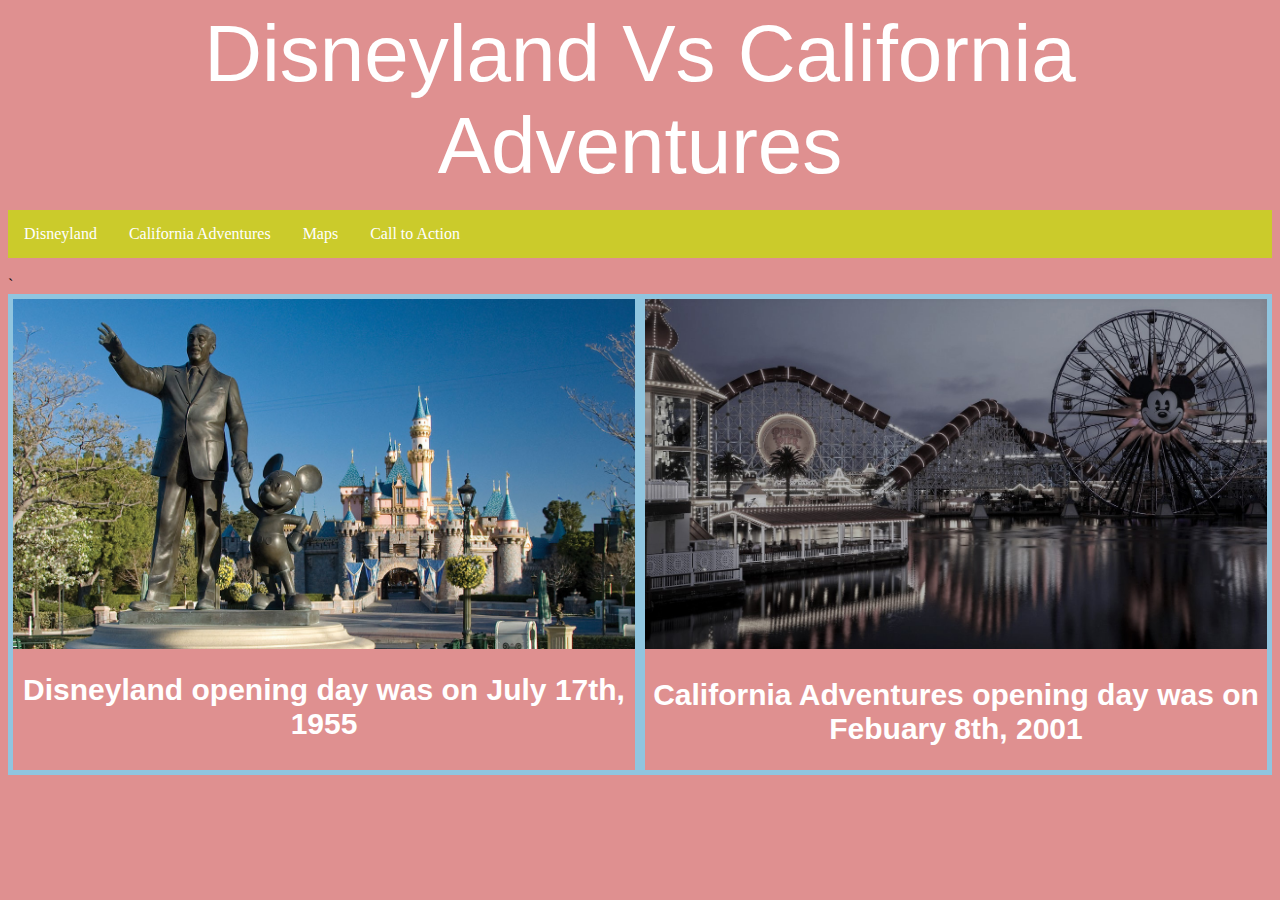
<file: index.html>
<!DOCTYPE html> 
<html> 
 <head> 
	<title>
		Disneyland Vs California Adventures
	</title> 
	<link  href="stylesheet.css" type="text/css" rel="stylesheet"/>
 </head>
 
<body>
	<div class="head">
		<center>
			Disneyland Vs California Adventures
		</center>
	</div><br>
		<ul>
			<li>
				<a href="disneyland.html">Disneyland</a>
			</li>
		<li>
			<a href="dca.html">California Adventures</a>
		</li>
		<li>
			<a href="maps.html">Maps</a>
		</li>
		<li>
			<a href="end.html">Call to Action</a>
		</li>
	</ul><br>
   
`	<div class="grid">
		<div class="column">
			<img src="images/disneyland.PNG" width="100%">
			<h1> 
				Disneyland opening day was on July 17th, 1955
			</h1>
		</div>
		<div class="column2">
			<img src="images/dca.PNG" width="100%">
			<h2>
				California Adventures opening day was on Febuary 8th, 2001
			</h2>
		</div>
	</div>
</file>
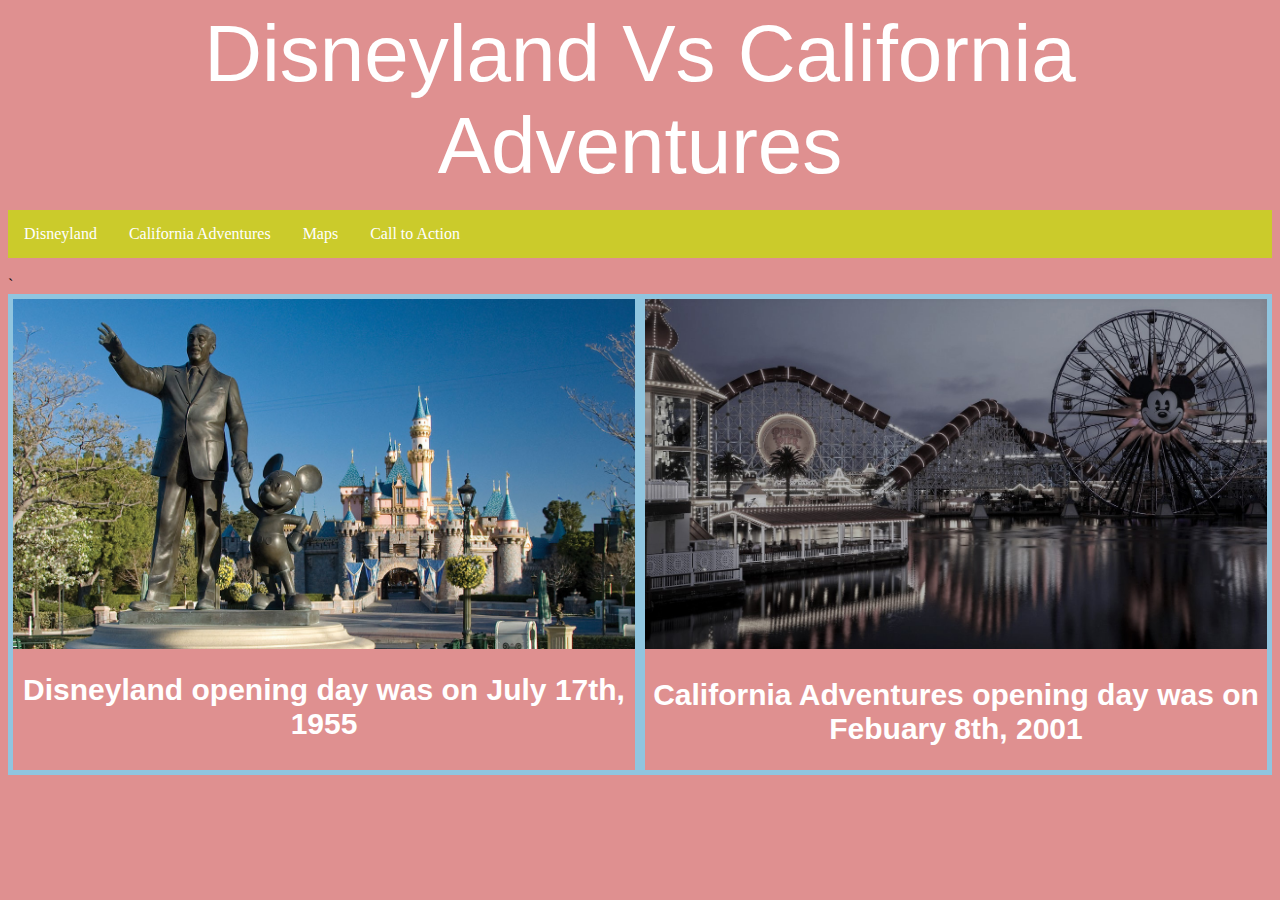
<file: project2/index.html>
<!DOCTYPE html> 
<html> 
 <head> 
	<title> Disneyland Vs California Adventures</title> 
	<link  href="stylesheet.css" type="text/css" rel="stylesheet"/>
 </head>
 
<body>
	<div class="head">
     <center>Disneyland Vs California Adventures</center>
	  </div> <br>
<ul>
  <li><a href="disneyland.html">Disneyland</a></li>
  <li><a href="dca.html">California Adventures</a></li>
  <li><a href="maps.html">Maps</a></li>
  <li><a href="end.html">Call to Action</a></li>
</ul> <br>
   
`	<div class="grid">
		<div class="column">
			<img src="images/disneyland.PNG" width="100%">
			<h1> Disneyland opening day was on July 17th, 1955</h1>
		</div>
		<div class="column2">
			<img src="images/dca.PNG" width="100%">
			<h2> California Adventures opening day was on Febuary 8th, 2001</h2>
		</div>
	</div>
</file>
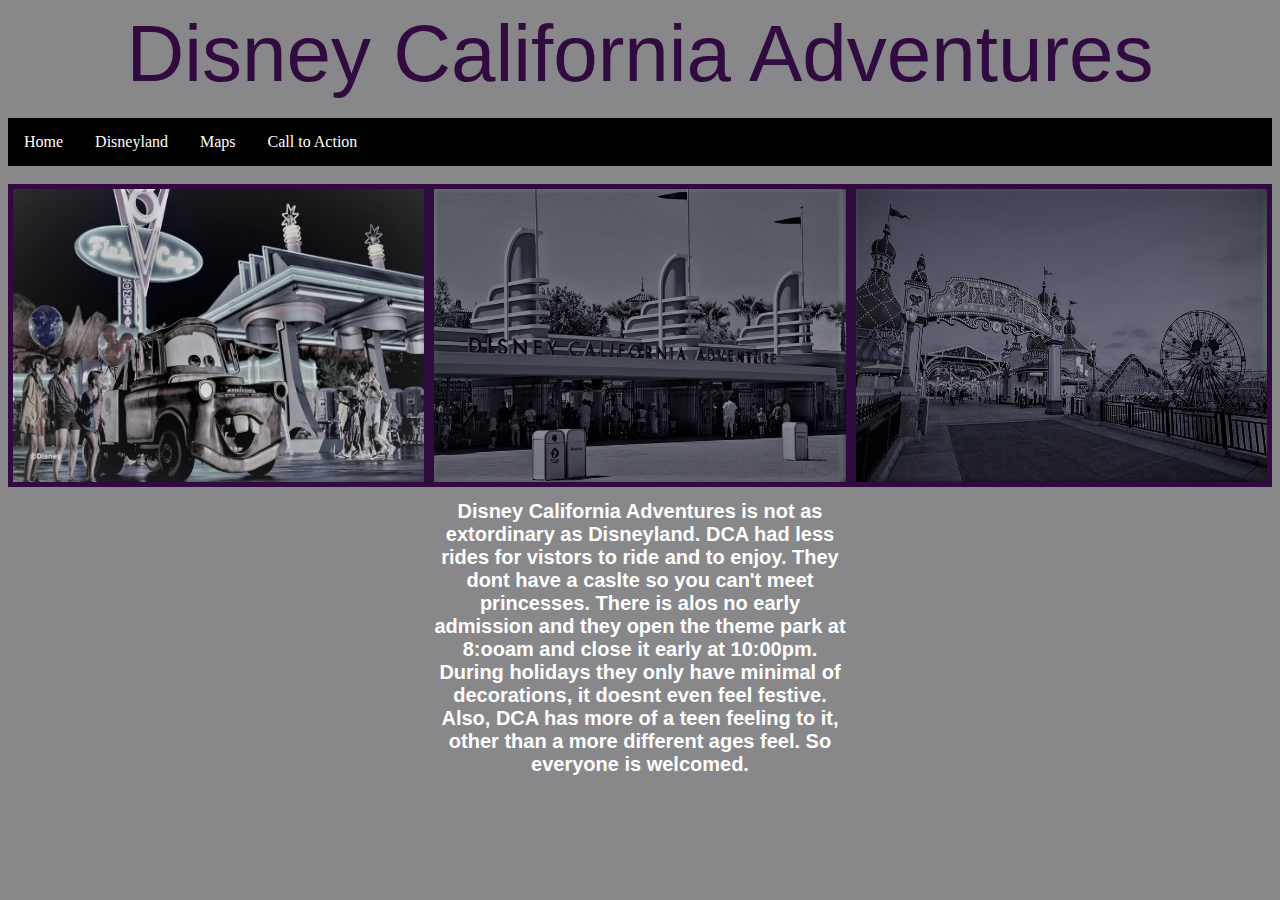
<file: dca.html>
<!DOCTYPE html> 
<html> 
 <head> 
	<title>
		Disneyland
	</title> 
	<link  href="dca.css" type="text/css" rel="stylesheet"/>
 </head>
 
 <body>
	<div class="head">
     <center>
		Disney California Adventures
	<center>
	 </div><br>
	 
	<ul>
		<li>
			<a href="index.html">Home</a>
		</li>
		<li>
			<a href="disneyland.html">Disneyland</a>
		</li>
		<li>
			<a href="maps.html">Maps</a>
		</li>
		<li>
			<a href="end.html">Call to Action</a>
		</li>
	</ul><br>

	<div class="grid">
		<div class="column">
			<img src="images/dcacars.PNG" width="100%" height="100%">
	</div>
	
	<div class="column2">
		<img src="images/dcaent4.PNG" width="100%" height="100%">
	</div>
	 
	<div class="column3">
		<img src="images/dcapier2.PNG" width="100%" height="100%">
	</div>
	 
	 <h1> Disney California Adventures is not as extordinary as Disneyland.
	  DCA had less rides for vistors to ride and to enjoy. They dont have a 
	  caslte so you can't meet princesses. There is alos no early admission and
	  they open the theme park at 8:ooam and close it early at 10:00pm. During 
	  holidays they only have minimal of decorations, it doesnt even feel festive.
	  Also, DCA has more of a teen feeling to it, other than a more different ages
	  feel. So everyone is welcomed.
</file>
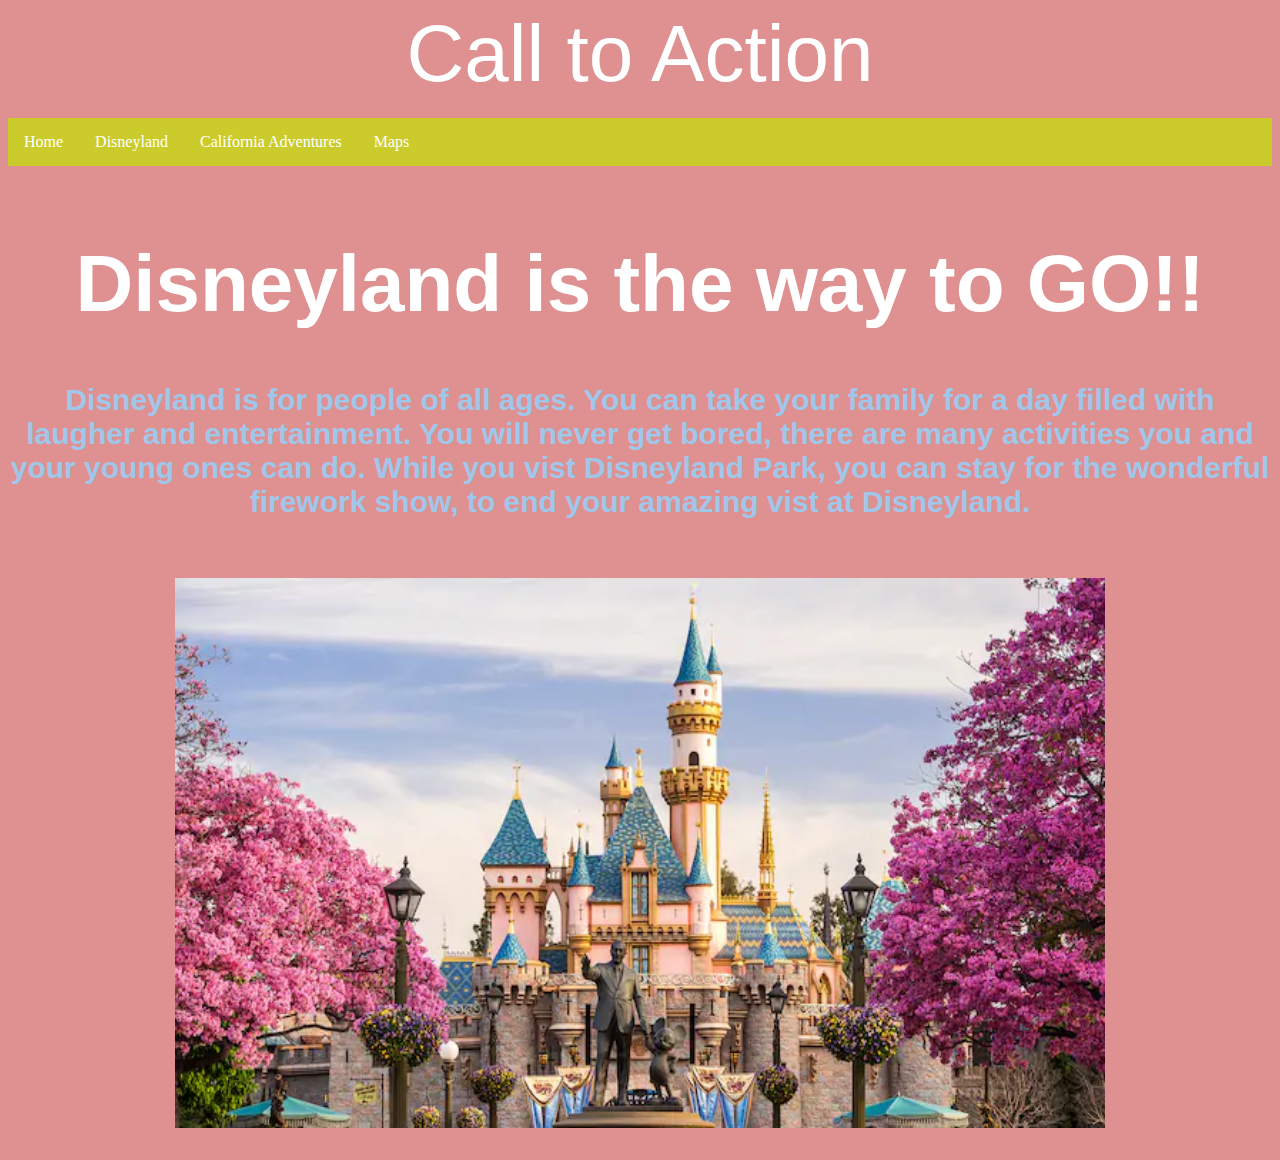
<file: end.html>
<!DOCTYPE html> 
<html> 
 <head> 
	<title> Disneyland</title> 
	<link  href="end.css" type="text/css" rel="stylesheet"/>
 </head>
 
 <body>
	<div class="head">
     <center>Call to Action<center>
	  </div> <br>
	<ul>
		<li>
			<a href="index.html">Home</a>
		</li>
		<li>
			<a href="Disneyland.html">Disneyland</a>
		</li>
		<li>
			<a href="dca.html">California Adventures</a>
		</li>
		<li>
			<a href="maps.html">Maps</a>
		</li>
	</ul> <br>

	<h1>
		Disneyland is the way to GO!!
	</h1>

	<h2>
		Disneyland is for people of all ages. You can take your family for a day 
		filled with laugher and entertainment. You will never get bored, there are
		many activities you and your young ones can do. While you vist Disneyland Park, 
		you can stay for the wonderful firework show, to end your amazing vist at Disneyland.
	<h2><br>

  <div class="grid">
	<div class="column">
	<img src="images/disend.PNG" width="930" height="550">
</div>
</file>
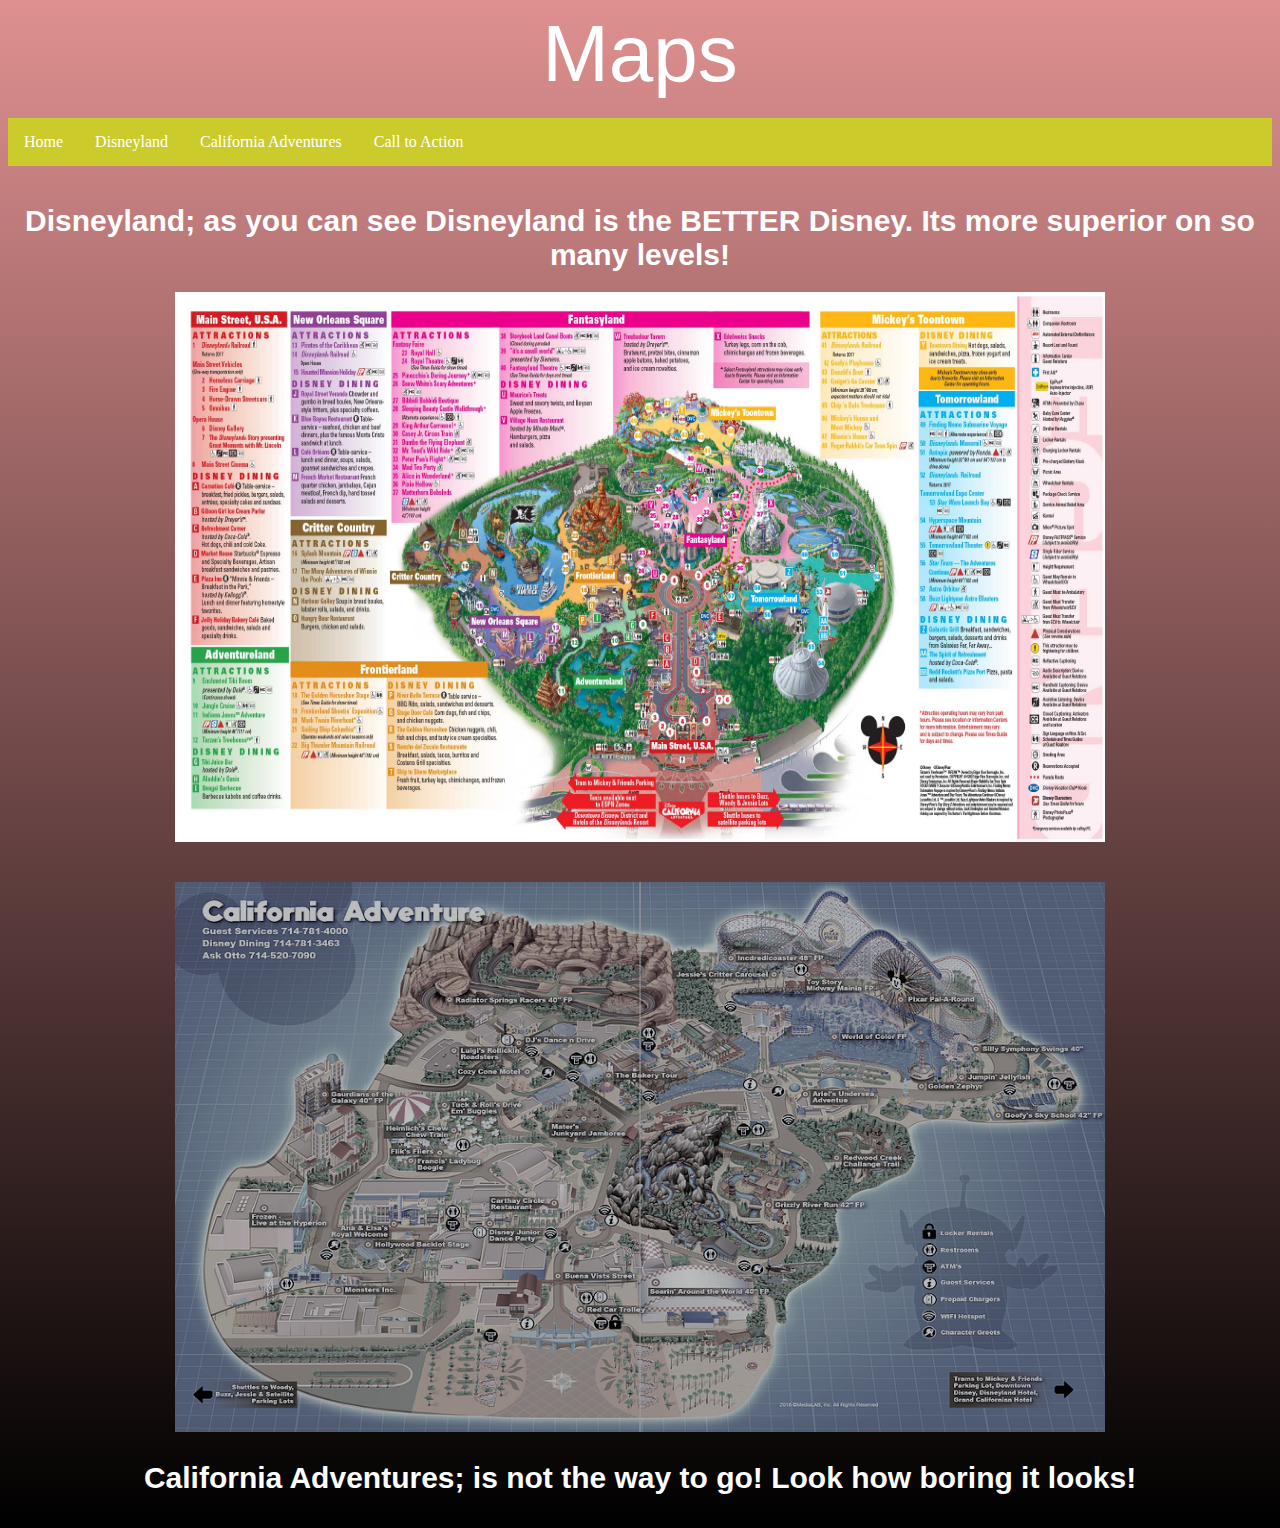
<file: maps.html>
<!DOCTYPE html> 
<html> 
 <head> 
	<title> Disneyland</title> 
	<link  href="maps.css" type="text/css" rel="stylesheet"/>
 </head>
 
 <body>
	<div class="head">
		<center>Maps<center>
	 </div> <br>
	
	<ul>
		<li>
			<a href="index.html">Home</a>
		</li>
		<li>
			<a href="Disneyland.html">Disneyland</a>
		</li>
		<li>
			<a href="dca.html">California Adventures</a>
		</li>
		<li>
			<a href="end.html">Call to Action</a>
		</li>
	</ul> <br>

	<h1>
		Disneyland; as you can see Disneyland is the BETTER Disney. Its more superior on so many levels!
	</h1> 

    <div class="grid">
		<div class="column">
			<img src="images/dismaps.PNG" width="930" height="550">
	 </div>
	 
	<h2>
		California Adventures; is not the way to go! Look how boring it looks!
	</h2> 
	
	<div class="column2"> <br>
		<img src="images/dcamaps.PNG" width="930" height="550">
	 </div>
	</div>
</file>
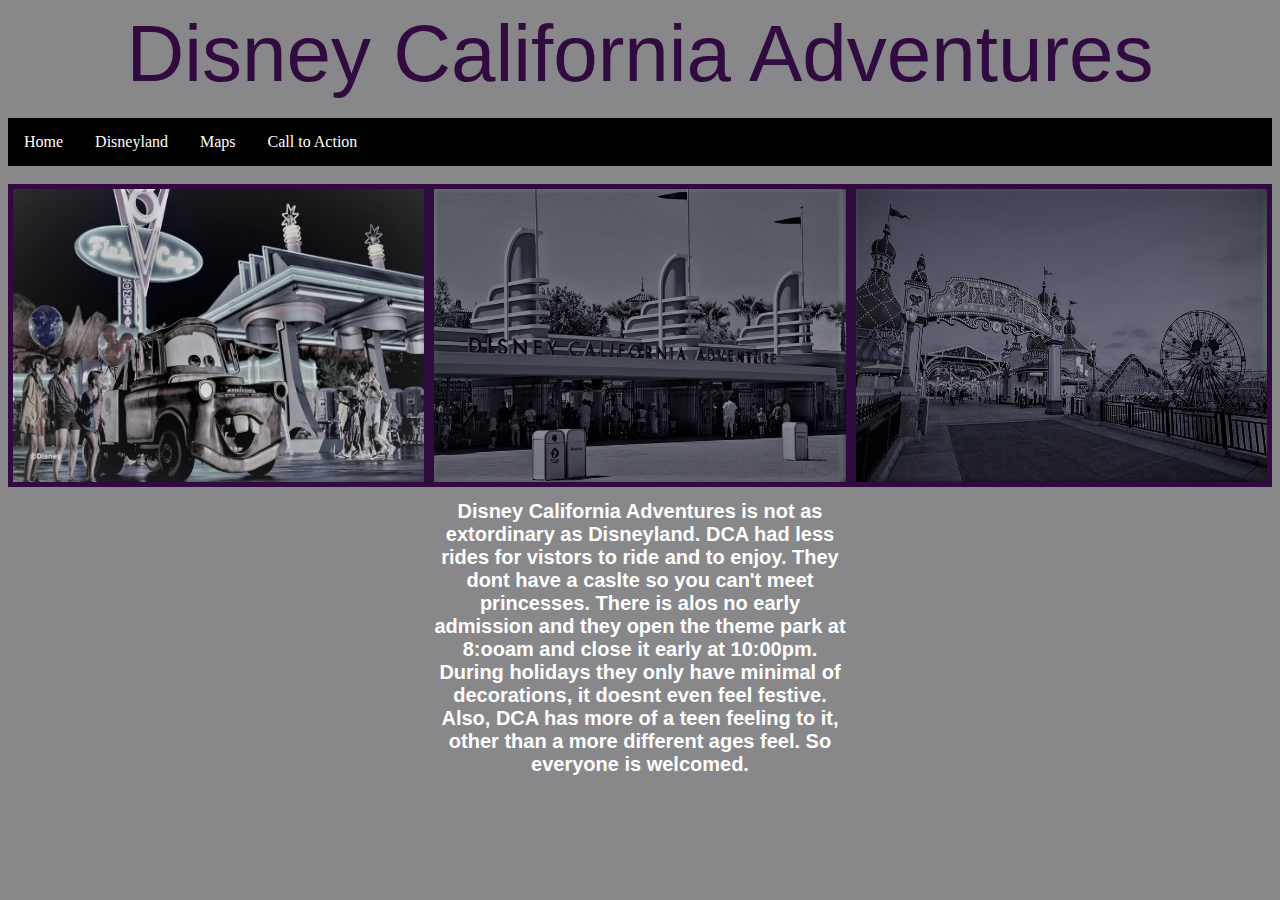
<file: project2/dca.html>
<!DOCTYPE html> 
<html> 
 <head> 
	<title> Disneyland</title> 
	<link  href="dca.css" type="text/css" rel="stylesheet"/>
 </head>
 
 <body>
	<div class="head">
     <center>Disney California Adventures<center>
	 </div> <br>
	 
	<ul>
		<li><a href="index.html">Home</a></li>
		<li><a href="disneyland.html">Disneyland</a></li>
		<li><a href="maps.html">Maps</a></li>
		<li><a href="end.html">Call to Action</a></li>
	</ul> <br>

	<div class="grid">
		<div class="column">
			<img src="images/dcacars.PNG" width="100%" height="100%">
	</div>
	
	<div class="column2">
		<img src="images/dcaent4.PNG" width="100%" height="100%">
	</div>
	 
	<div class="column3">
		<img src="images/dcapier2.PNG" width="100%" height="100%">
	</div>
	 
	 <h1> Disney California Adventures is not as extordinary as Disneyland.
	  DCA had less rides for vistors to ride and to enjoy. They dont have a 
	  caslte so you can't meet princesses. There is alos no early admission and
	  they open the theme park at 8:ooam and close it early at 10:00pm. During 
	  holidays they only have minimal of decorations, it doesnt even feel festive.
	  Also, DCA has more of a teen feeling to it, other than a more different ages
	  feel. So everyone is welcomed.
</file>
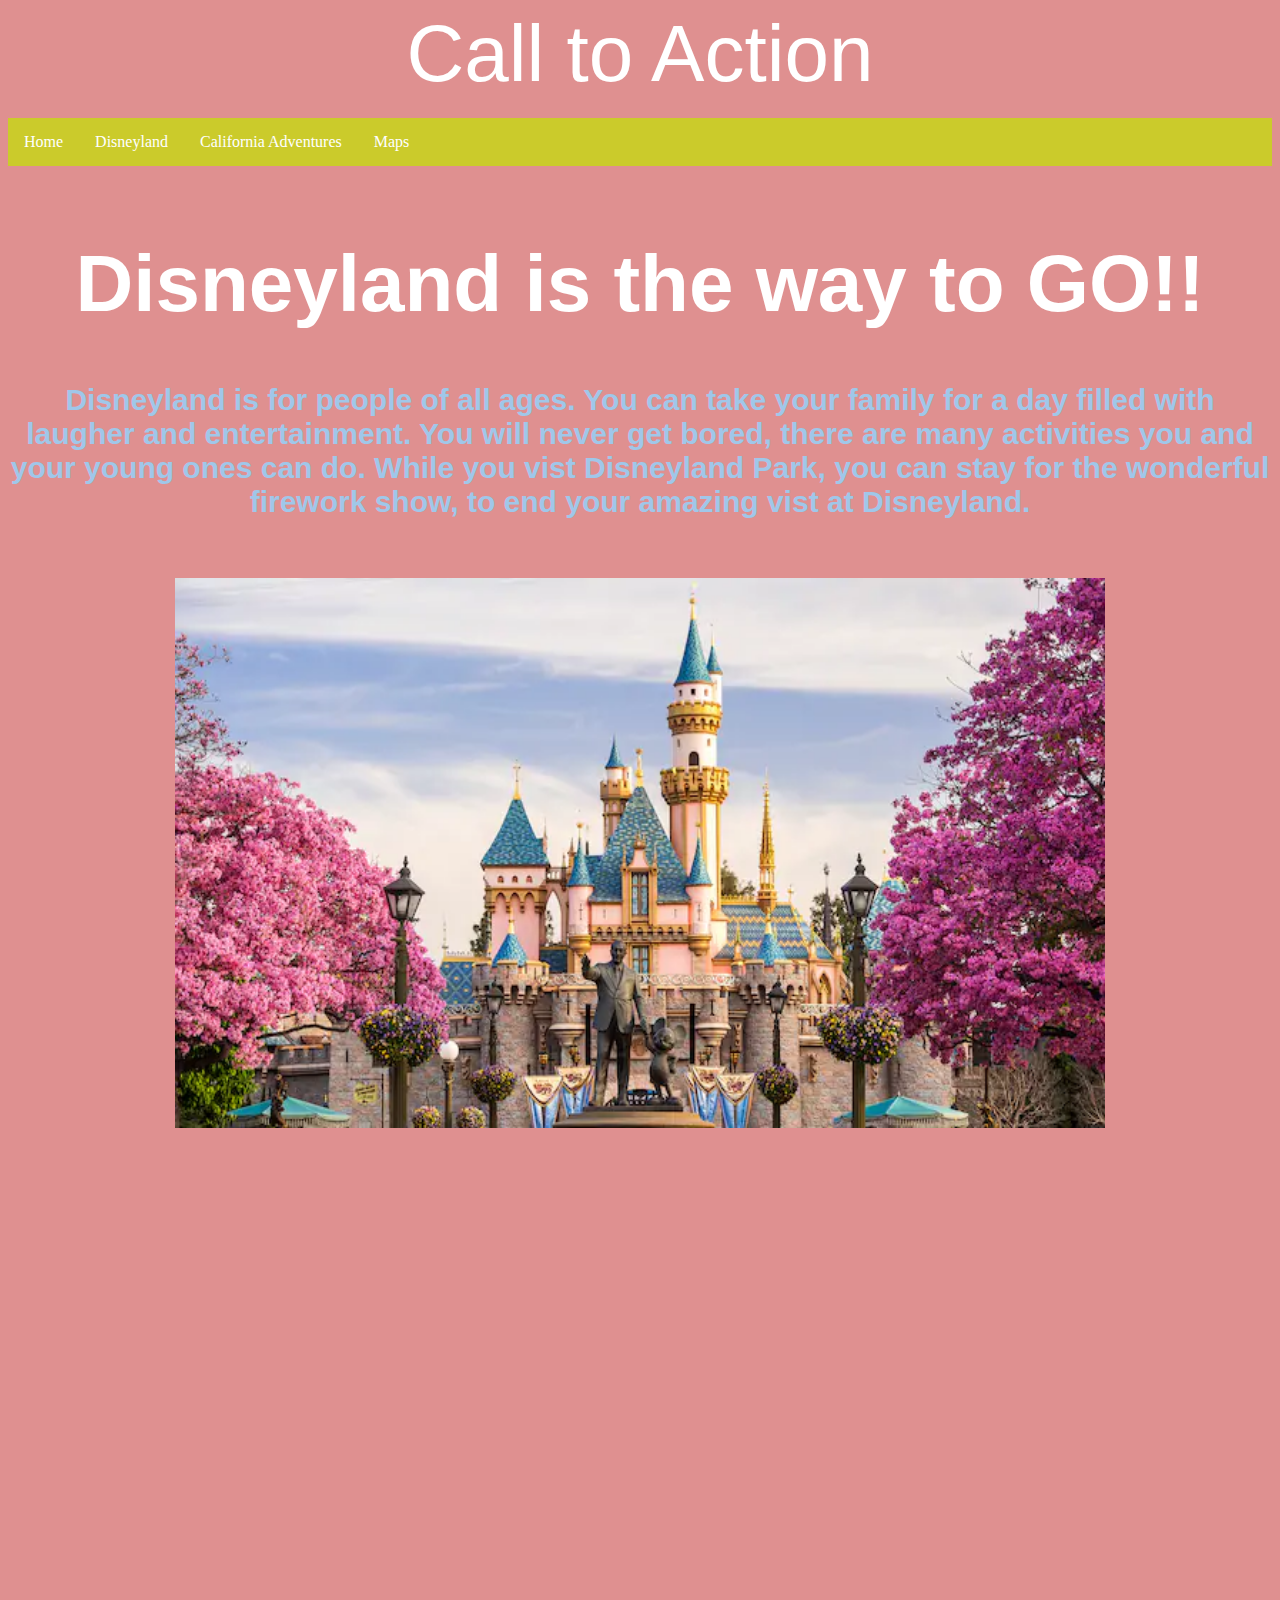
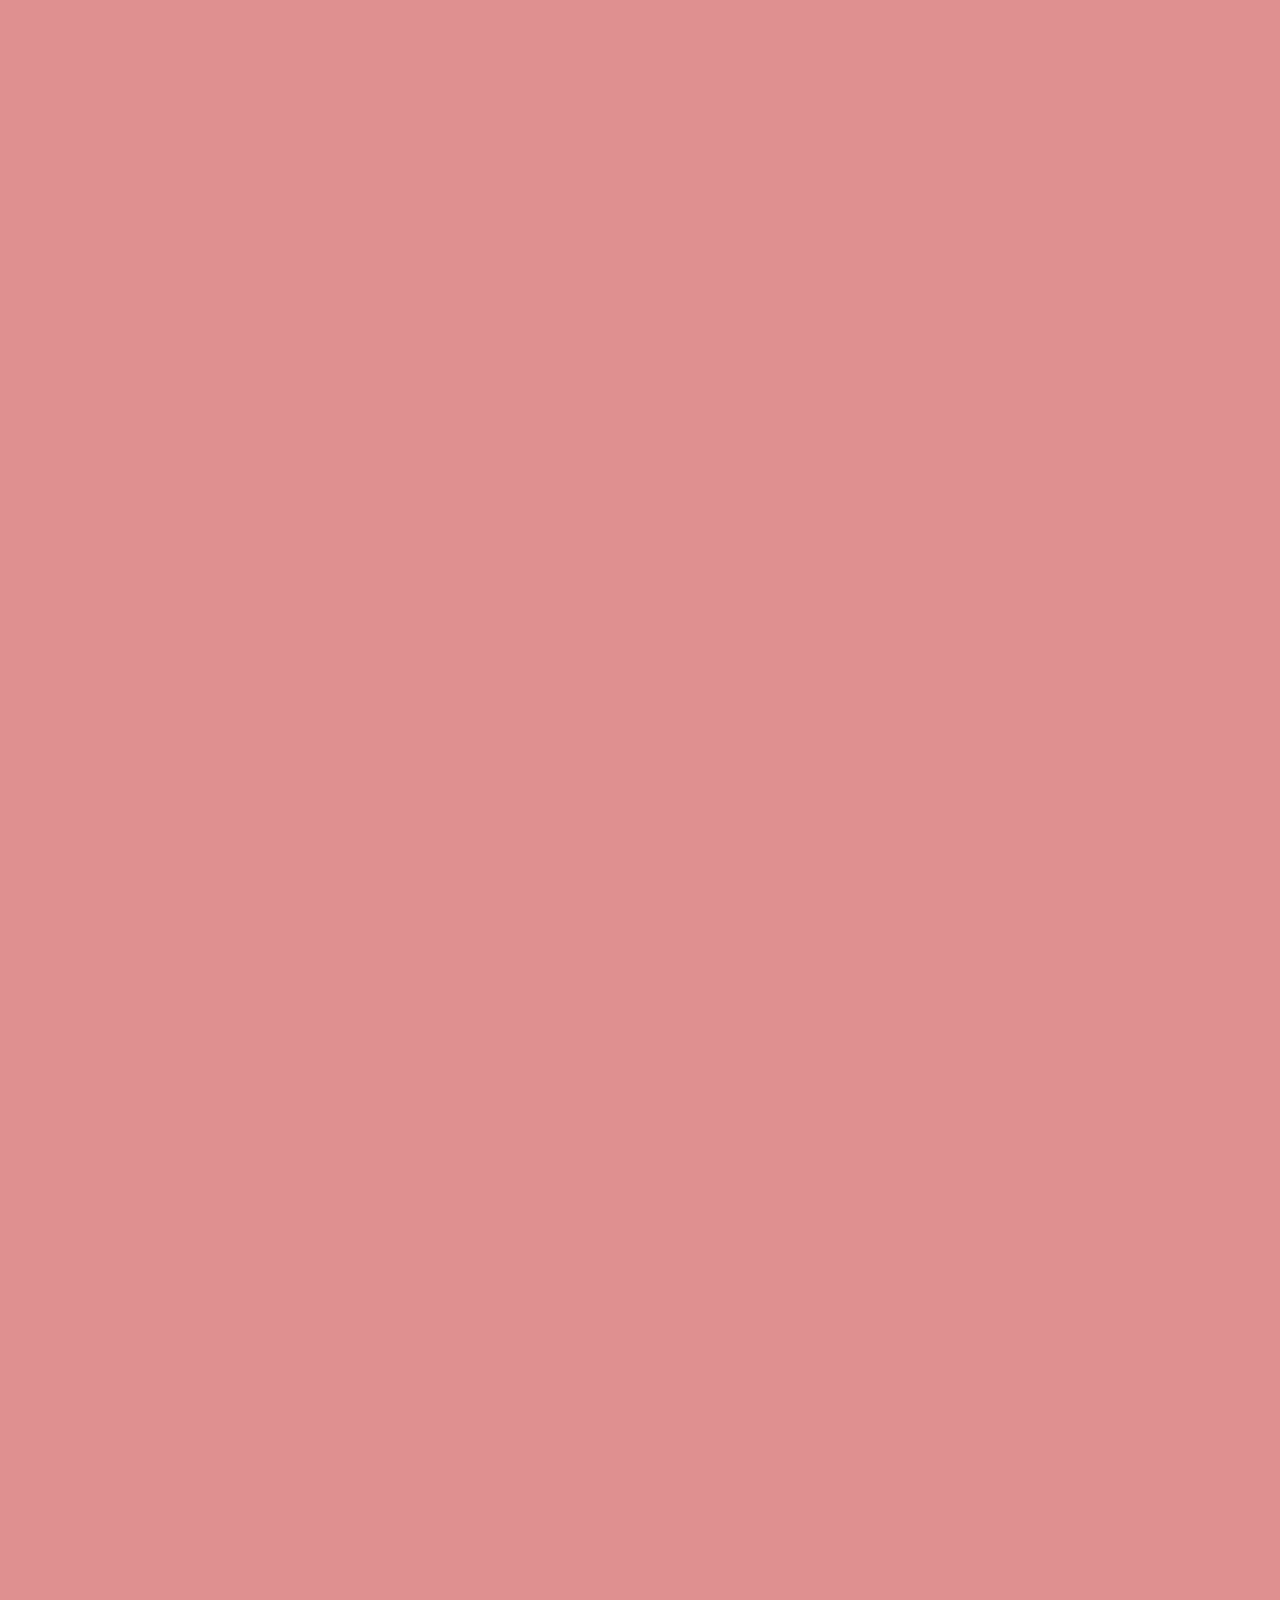
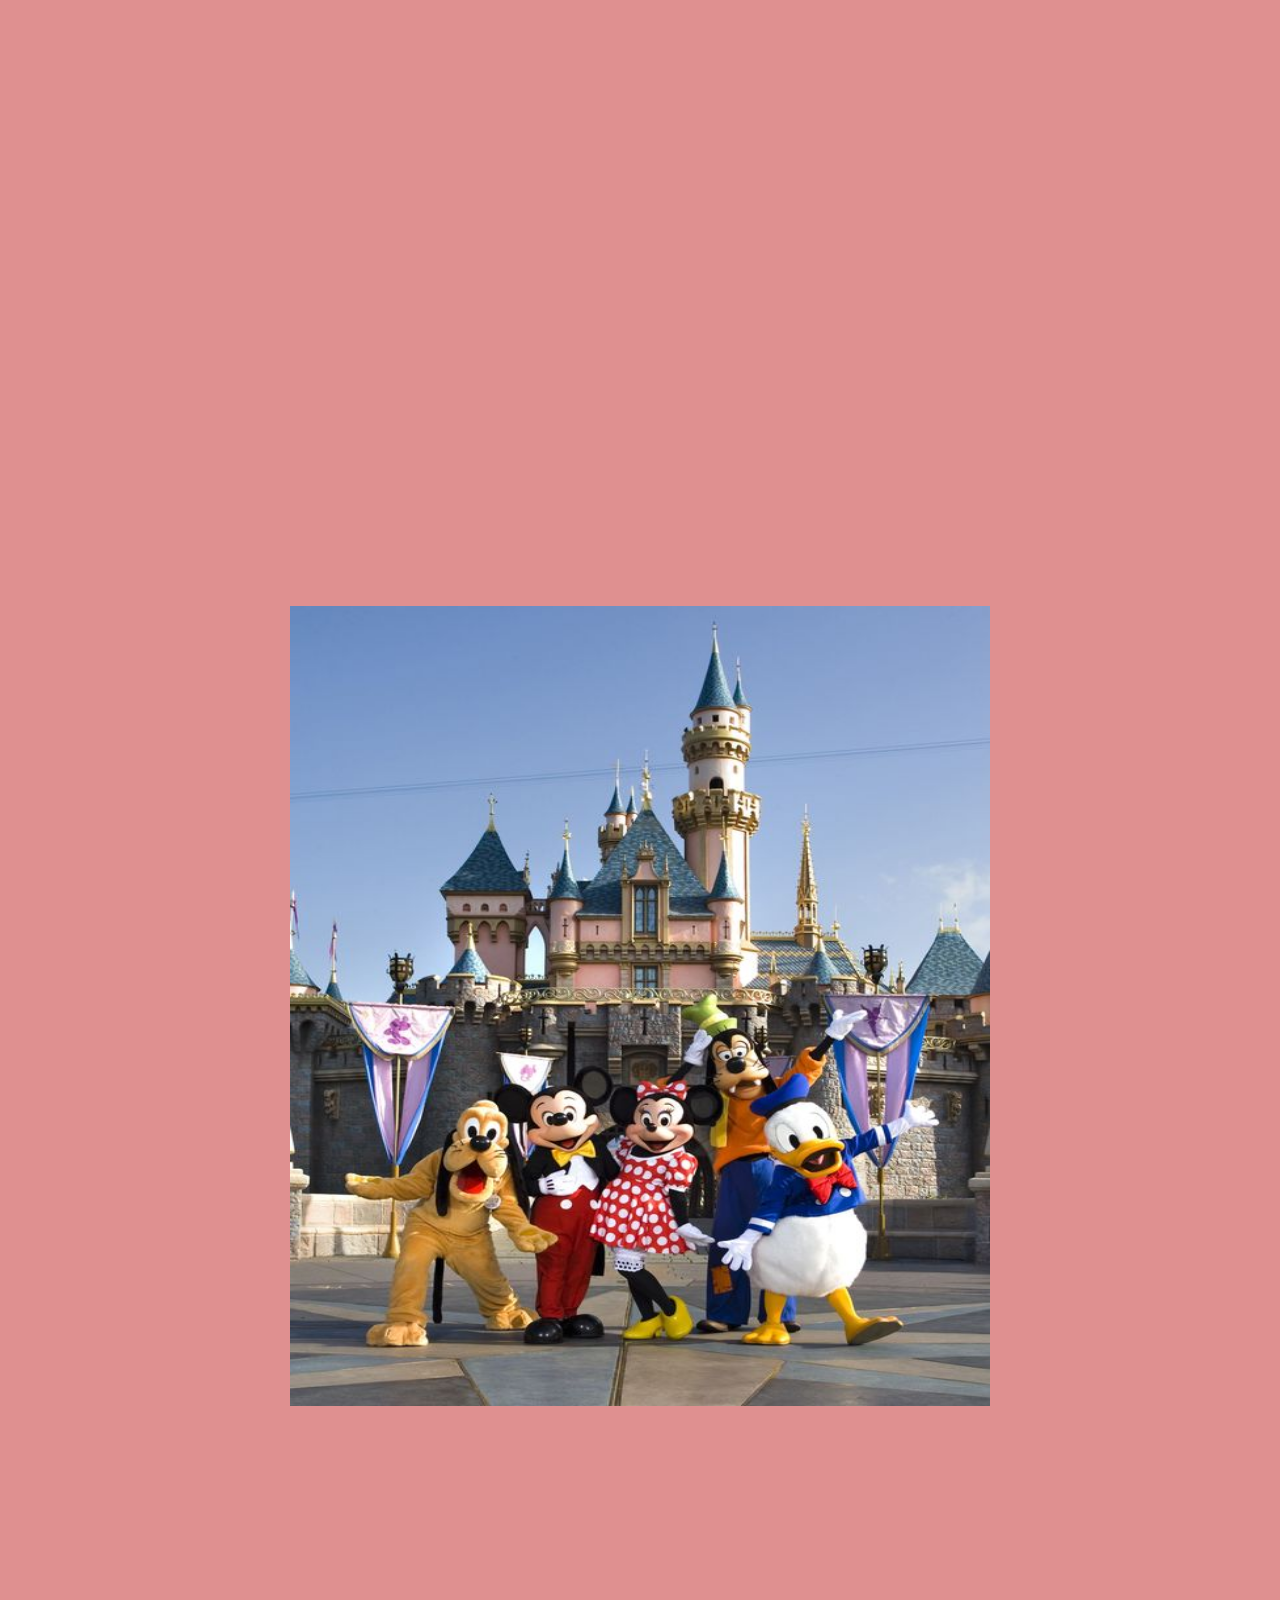
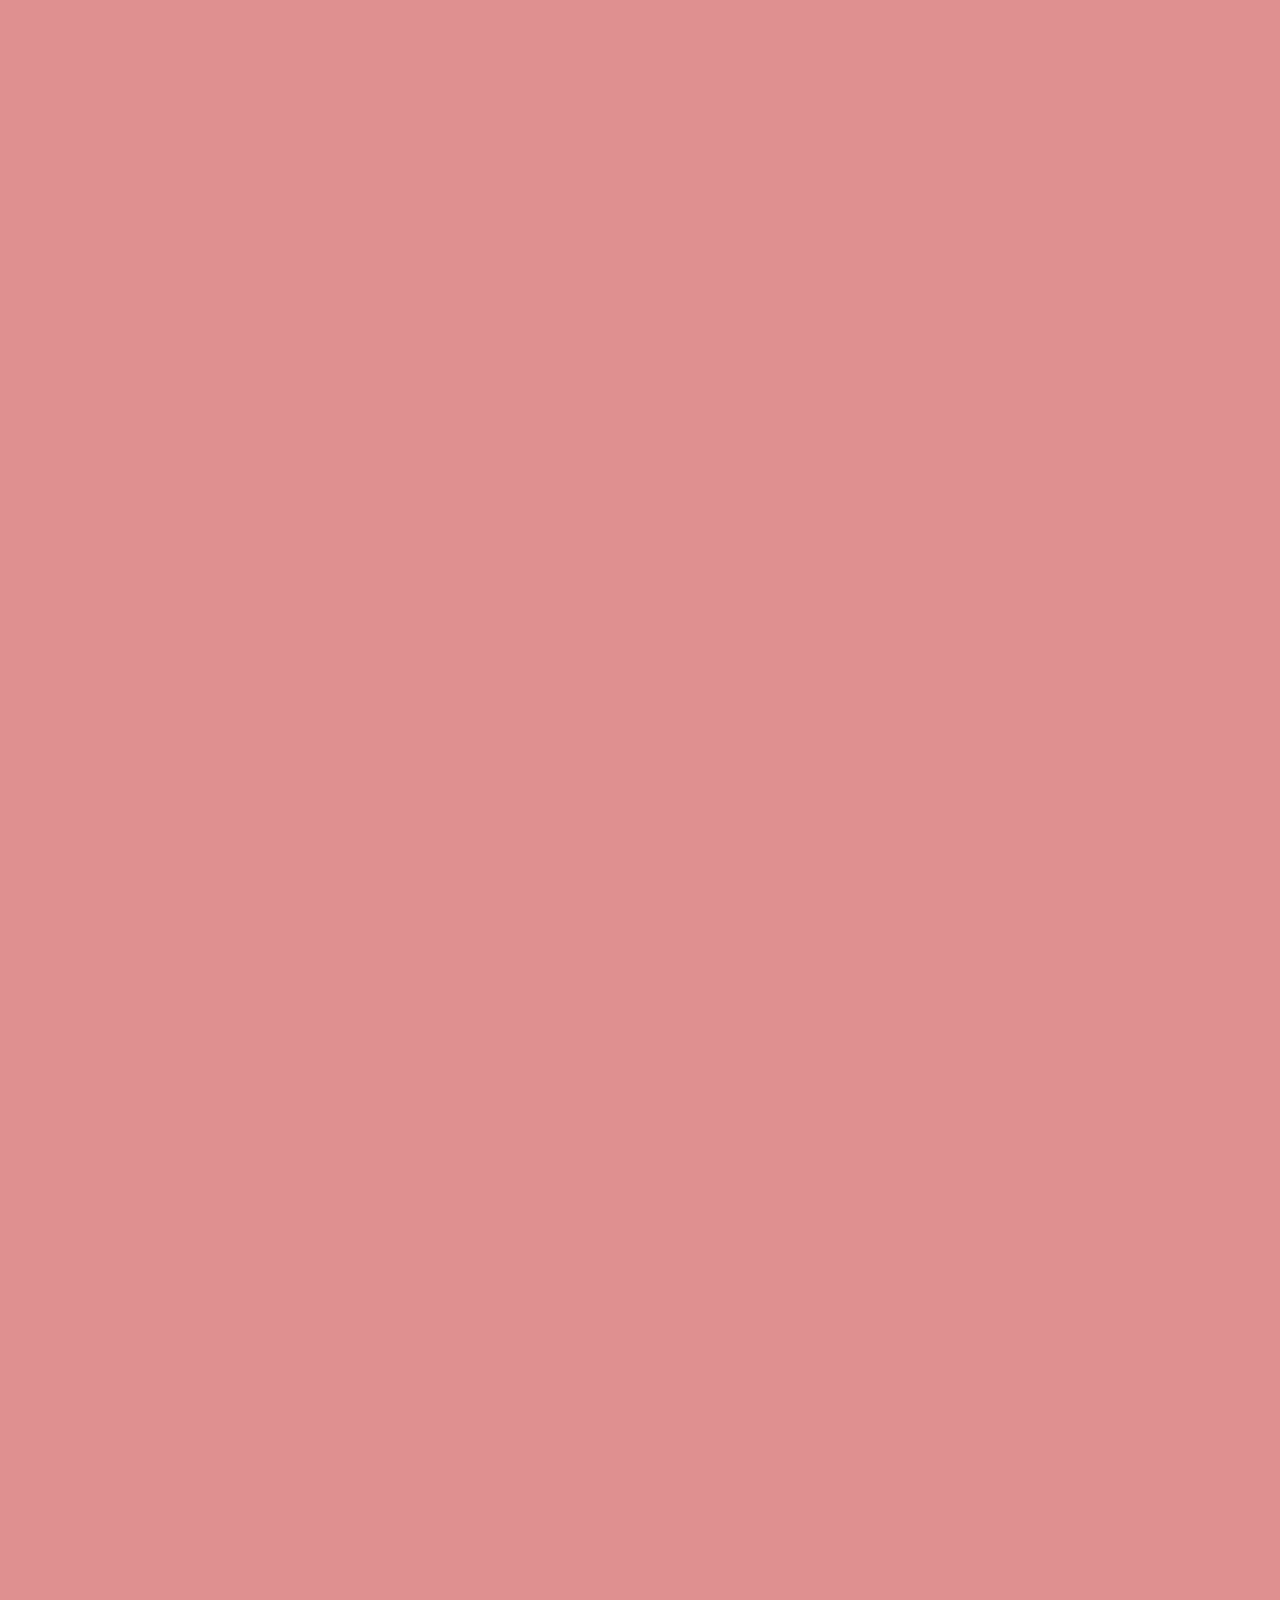
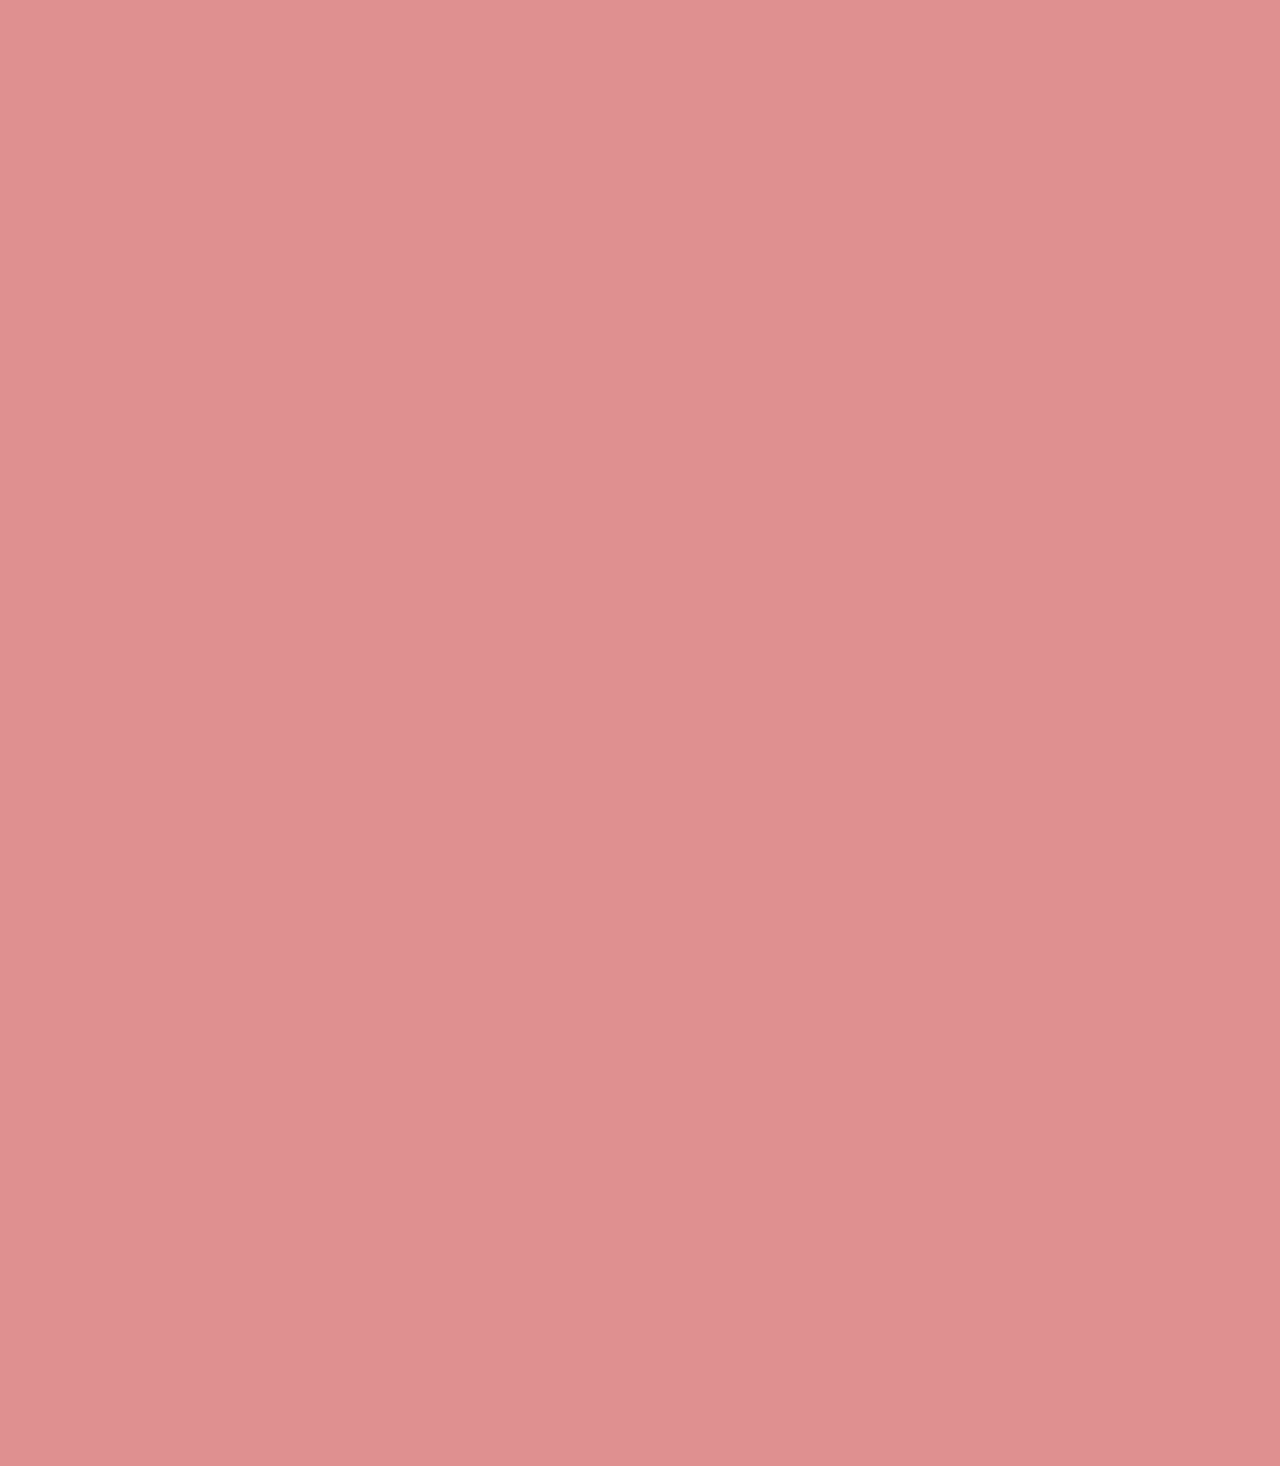
<file: project2/end.html>
<!DOCTYPE html> 
<html> 
 <head> 
	<title> Disneyland</title> 
	<link  href="end.css" type="text/css" rel="stylesheet"/>
 </head>
 
 <body>
	<div class="head">
     <center>Call to Action<center>
	  </div> <br>
	<ul>
		<li><a href="index.html">Home</a></li>
		<li><a href="Disneyland.html">Disneyland</a></li>
		<li><a href="dca.html">California Adventures</a></li>
		<li><a href="maps.html">Maps</a></li>
	</ul> <br>

<h1> Disneyland is the way to GO!! </h1>

<h2> Disneyland is for people of all ages. You can take your family for a day 
filled with laugher and entertainment. You will never get bored, there are
 many activities you and your young ones can do. While you vist Disneyland Park, 
 you can stay for the wonderful firework show, to end your amazing vist at Disneyland. <h2> <br>

  <div class="grid">
	<div class="column">
	<img src="images/disend.PNG" width="930" height="550">
</div>

  <div class="grid">
	<div class="column2">
	<img src="images/mick2.PNG" width="700" height="800">
</div>
</file>
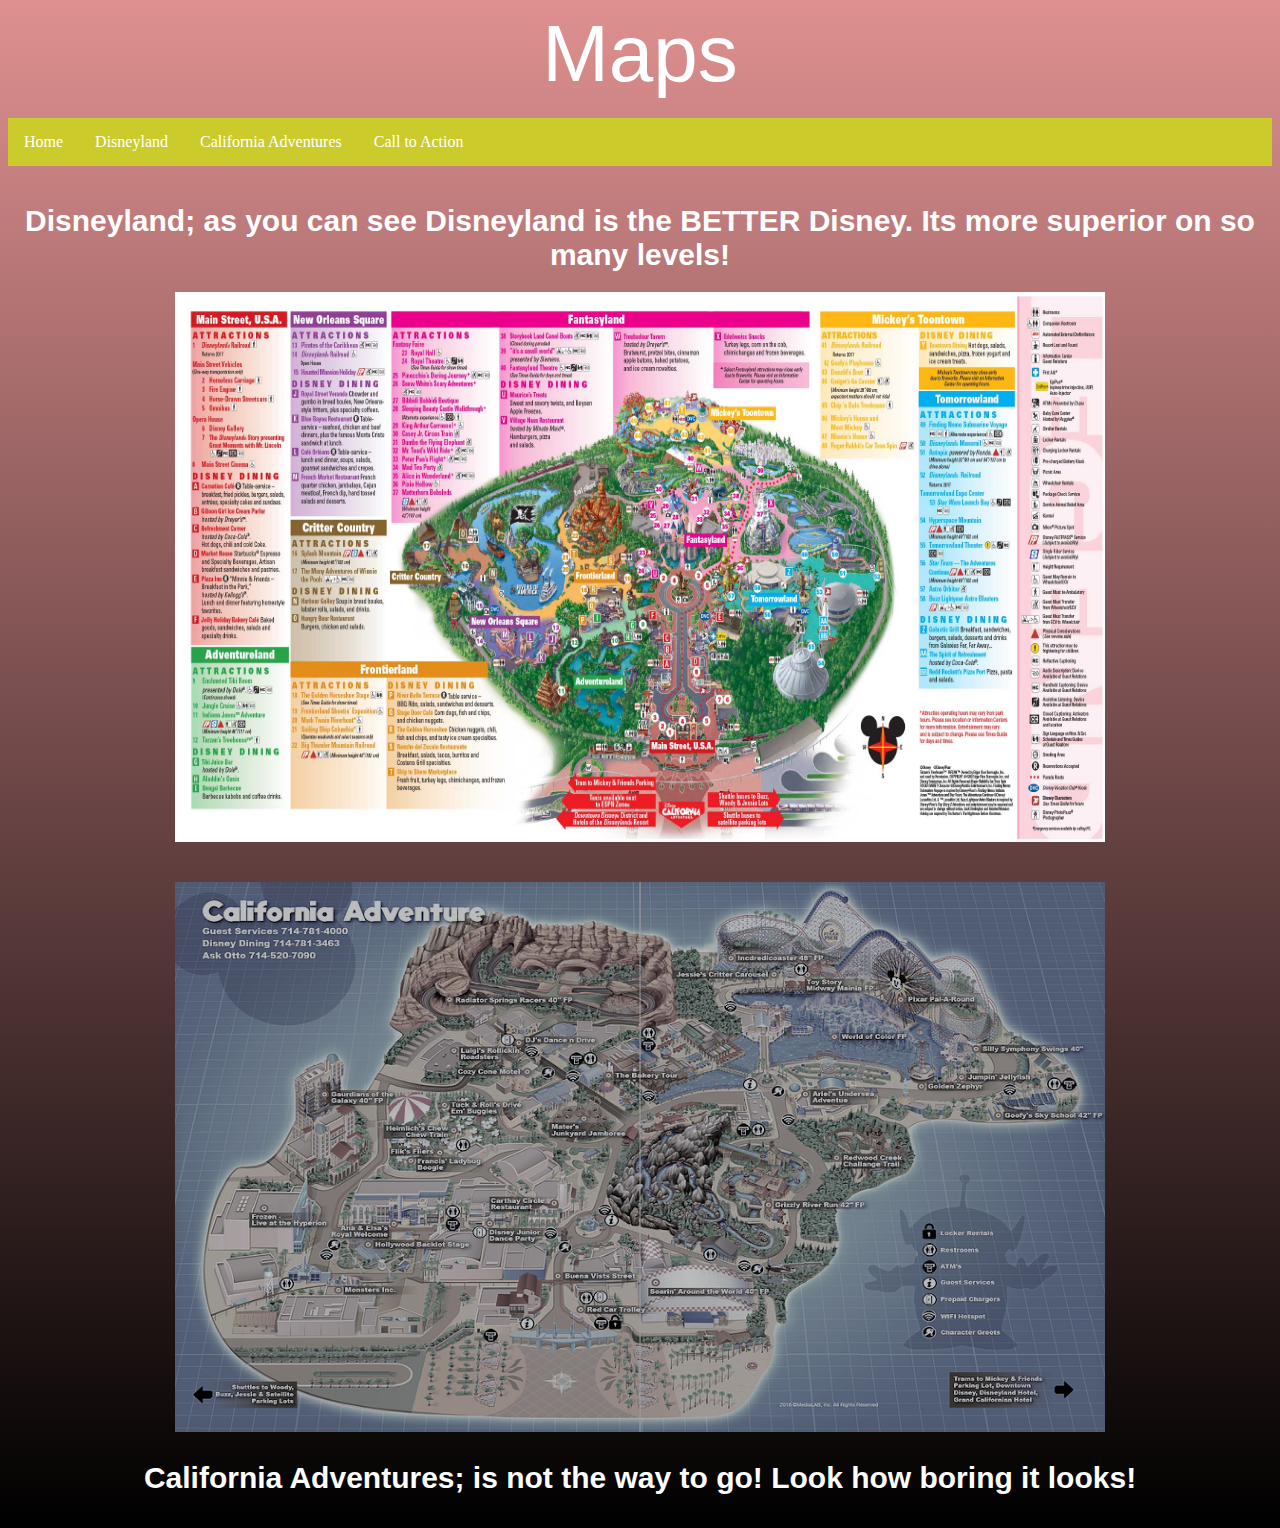
<file: project2/maps.html>
<!DOCTYPE html> 
<html> 
 <head> 
	<title> Disneyland</title> 
	<link  href="maps.css" type="text/css" rel="stylesheet"/>
 </head>
 
 <body>
	<div class="head">
		<center>Maps<center>
	 </div> <br>
	
	<ul>
		<li><a href="index.html">Home</a></li>
		<li><a href="Disneyland.html">Disneyland</a></li>
		<li><a href="dca.html">California Adventures</a></li>
		<li><a href="end.html">Call to Action</a></li>
	</ul> <br>

<h1>Disneyland; as you can see Disneyland is the BETTER Disney. Its more superior on so many levels! </h1> 

    <div class="grid">
		<div class="column">
			<img src="images/dismaps.PNG" width="930" height="550">
	 </div>
	 
<h2> California Adventures; is not the way to go! Look how boring it looks! </h2> 
	
	<div class="column2"> <br>
		<img src="images/dcamaps.PNG" width="930" height="550">
	 </div>
	</div>
</file>
<file: stylesheet.css>
.head{
	color:#FFFFFF;
	text-align: center;
	font-size: 80px;
	font-family: "Comic Sans MS", cursive, sans-serif;
}   

body{
	background-color: #DF9090;
}

.grid{
display: grid; 
padding: lem;
grid-template-columns: 1fr 1fr;
}

ul {
    list-style-type: none;
    margin: 0;
    padding: 0;
    overflow: hidden;
    background-color: #CBCB2B;
}

li {
    float: left;
}

li a {
    display: block;
    color: white;
    text-align: center;
    padding: 15px 16px;
    text-decoration: none;
}

/* Change the link color to #111 (black) on hover */
li a:hover {
    background-color: #90C5DF;
}

.column{ 
	grid-column-start: 1;
	grid-column-end: span 1;
	text-align: center;
	border: 5px #90C5DF solid;
}

.column2{
	grid-column-start: 2;
	grid-column-end: span 1;
	text-align: center;
	border: 5px #90C5DF solid;
}

h1{ 
	color:#FFFFFF;
	font-size: 30px;
	font-family: "Comic Sans MS", cursive, sans-serif;
} 

h2{ 
	color:#FFFFFF;
	font-size: 30px;
	font-family: "Comic Sans MS", cursive, sans-serif;

}
</file>
<file: project2/stylesheet.css>
.head{
	color:#FFFFFF;
	text-align: center;
	font-size: 80px;
	font-family: "Comic Sans MS", cursive, sans-serif;
}   

body{
	background-color: #DF9090;
}

.grid{
display: grid; 
padding: lem;
grid-template-columns: 1fr 1fr;
}

ul {
    list-style-type: none;
    margin: 0;
    padding: 0;
    overflow: hidden;
    background-color: #CBCB2B;
}

li {
    float: left;
}

li a {
    display: block;
    color: white;
    text-align: center;
    padding: 15px 16px;
    text-decoration: none;
}

/* Change the link color to #111 (black) on hover */
li a:hover {
    background-color: #90C5DF;
}

.column{ 
	grid-column-start: 1;
	grid-column-end: span 1;
	text-align: center;
	border: 5px #90C5DF solid;
}

.column2{
	grid-column-start: 2;
	grid-column-end: span 1;
	text-align: center;
	border: 5px #90C5DF solid;
}

h1{ 
	color:#FFFFFF;
	font-size: 30px;
	font-family: "Comic Sans MS", cursive, sans-serif;
} 
h2{ 
	color:#FFFFFF;
	font-size: 30px;
	font-family: "Comic Sans MS", cursive, sans-serif;

}
</file>
<file: dca.css>
.head{
	color:#310A3F;
	text-align: center;
	font-size: 80px;
	font-family: "Comic Sans MS", cursive, sans-serif;
}   

body{
	background-color: #88878A;
}

.grid{
display: grid; 
padding: lem;
grid-template-columns: 1fr 1fr 1fr;
grid-template-rows: 1fr 1fr;
}

ul {
    list-style-type: none;
    margin: 0;
    padding: 0;
    overflow: hidden;
    background-color: black;
}

li {
    float: left;
}

li a {
    display: block;
    color: white;
    text-align: center;
    padding: 15px 16px;
    text-decoration: none;
}

/* Change the link color to #111 (black) on hover */
li a:hover {
    background-color: #400F52;
}

.column{ 
	grid-column-start: 1;
	grid-column-end: span 1;
	border: 5px #310A3F solid;
}

.column2{
	grid-column-start: 2;
	grid-column-end: span 1;
	border: 5px #310A3F solid;
}

.column3{
	grid-column-start: 3;
	grid-column-end: span 1;
	border: 5px #310A3F solid;
}

h1{
    color:#FFFFFF;
	text-align:center;
	font-size: 20px;
	font-family: "Comic Sans MS", cursive, sans-serif;
	grid-row-start: 2;
	grid-row-end: span 1;
	grid-column-start: 2;
	grid-column-end: span 1;
}
</file>
<file: end.css>
.head{
	color:#FFFFFF;
	text-align: center;
	font-size: 80px;
	font-family: "Comic Sans MS", cursive, sans-serif;
}   

body{
	background-color: #DF9090;
}

.grid{
display: grid; 
padding: lem;
grid-template-columns: 1fr;
grid-template-rows: 1fr;
}

ul {
    list-style-type: none;
    margin: 0;
    padding: 0;
    overflow: hidden;
    background-color: #CBCB2B;
}

li {
    float: left;
}

li a {
    display: block;
    color: white;
    text-align: center;
    padding: 15px 16px;
    text-decoration: none;
}

/* Change the link color to #111 (black) on hover */
li a:hover {
    background-color: #90C5DF;
}

.column{ 
	grid-column-start: 1;
	grid-column-end: span 1;
	text-align: center;
}

h1{ 
	color:#FFFFFF;
	text-align:center;
	font-size: 80px;
	font-family: "Comic Sans MS", cursive, sans-serif;
	grid-column-start: 1;
	grid-column-end: span 1;
	grid-row-start: 1;
	grid-row-end: span 1;
}   

h2{
	color:#A0C7E9;
	text-align:center;
	font-size: 30px;
	font-family: "Comic Sans MS", cursive, sans-serif;
	grid-column-start: 1;
	grid-column-end: span 1;
	grid-row-start: 2;
	grid-row-end: span 1;
}   

.column2{ 
	grid-column-start: 1;
	grid-column-end: span 1;
	grid-row-start: 2;
	grid-row-end: span 1;
	text-align: center;
}
</file>
<file: maps.css>
.head{
	color:#FFFFFF;
	text-align: center;
	font-size: 80px;
	font-family: "Comic Sans MS", cursive, sans-serif;
}   

body{
	background-image: linear-gradient(to top, black, #DF9090);
}

.grid{
display: grid; 
padding: lem;
grid-template-columns: 1fr;
grid-template-rows: 1fr 1fr;
}

ul {
    list-style-type: none;
    margin: 0;
    padding: 0;
    overflow: hidden;
    background-color: #CBCB2B
}

li {
    float: left;
}

li a {
    display: block;
    color: white;
    text-align: center;
    padding: 15px 16px;
    text-decoration: none;
}

/* Change the link color to #111 (black) on hover */
li a:hover {
    background-color: #90C5DF;
}

.column{
	grid-column-start: 1;
	grid-column-end: span 1;
	text-align:center;
}

.column2{
	grid-row-start: 2;
	grid-row-end: span 1;
	text-align: center;
}

h1{ 
	color:#FFFFFF;
	text-align:center;
	font-size: 30px;
	font-family: "Comic Sans MS", cursive, sans-serif;
	grid-column-start: 1;
	grid-column-end: span 1;
}   

h2{	color:#FFFFFF;
	text-align:center;
	font-size: 30px;
	font-family: "Comic Sans MS", cursive, sans-serif;
	grid-column-start: 1;
	grid-column-end: span 1;
	grid-row-start:3;
	grid-row-end: span 1;
}
</file>
<file: project2/dca.css>
.head{
	color:#310A3F;
	text-align: center;
	font-size: 80px;
	font-family: "Comic Sans MS", cursive, sans-serif;
}   

body{
	background-color: #88878A;
}

.grid{
display: grid; 
padding: lem;
grid-template-columns: 1fr 1fr 1fr;
grid-template-rows: 1fr 1fr;
}

ul {
    list-style-type: none;
    margin: 0;
    padding: 0;
    overflow: hidden;
    background-color: black;
}

li {
    float: left;
}

li a {
    display: block;
    color: white;
    text-align: center;
    padding: 15px 16px;
    text-decoration: none;
}

/* Change the link color to #111 (black) on hover */
li a:hover {
    background-color: #400F52;
}

.column{ 
	grid-column-start: 1;
	grid-column-end: span 1;
	border: 5px #310A3F solid;
}

.column2{
	grid-column-start: 2;
	grid-column-end: span 1;
	border: 5px #310A3F solid;
}

.column3{
	grid-column-start: 3;
	grid-column-end: span 1;
	border: 5px #310A3F solid;
}

h1{
    color:#FFFFFF;
	text-align:center;
	font-size: 20px;
	font-family: "Comic Sans MS", cursive, sans-serif;
	grid-row-start: 2;
	grid-row-end: span 1;
	grid-column-start: 2;
	grid-column-end: span 1;
}
</file>
<file: project2/end.css>
.head{
	color:#FFFFFF;
	text-align: center;
	font-size: 80px;
	font-family: "Comic Sans MS", cursive, sans-serif;
}   

body{
	background-color: #DF9090;
}

.grid{
display: grid; 
padding: lem;
grid-template-columns: 1fr;
grid-template-rows: 1fr 1fr 1fr;
}

ul {
    list-style-type: none;
    margin: 0;
    padding: 0;
    overflow: hidden;
    background-color: #CBCB2B;
}

li {
    float: left;
}

li a {
    display: block;
    color: white;
    text-align: center;
    padding: 15px 16px;
    text-decoration: none;
}

/* Change the link color to #111 (black) on hover */
li a:hover {
    background-color: #90C5DF;
}

.column{ 
	grid-column-start: 1;
	grid-column-end: span 1;
	text-align: center;
}

h1{ 
	color:#FFFFFF;
	text-align:center;
	font-size: 80px;
	font-family: "Comic Sans MS", cursive, sans-serif;
	grid-column-start: 1;
	grid-column-end: span 1;
	grid-row-start: 1;
	grid-row-end: span 1;
}   

h2{
	color:#A0C7E9;
	text-align:center;
	font-size: 30px;
	font-family: "Comic Sans MS", cursive, sans-serif;
	grid-column-start: 1;
	grid-column-end: span 1;
	grid-row-start: 2;
	grid-row-end: span 1;
}   

.column2{ 
	grid-column-start: 1;
	grid-column-end: span 1;
	grid-row-start: 2;
	grid-row-end: span 1;
	text-align: center;
}
</file>
<file: project2/maps.css>
.head{
	color:#FFFFFF;
	text-align: center;
	font-size: 80px;
	font-family: "Comic Sans MS", cursive, sans-serif;
}   

body{
	background-image: linear-gradient(to top, black, #DF9090);
}

.grid{
display: grid; 
padding: lem;
grid-template-columns: 1fr;
grid-template-rows: 1fr 1fr;
}

ul {
    list-style-type: none;
    margin: 0;
    padding: 0;
    overflow: hidden;
    background-color: #CBCB2B
}

li {
    float: left;
}

li a {
    display: block;
    color: white;
    text-align: center;
    padding: 15px 16px;
    text-decoration: none;
}

/* Change the link color to #111 (black) on hover */
li a:hover {
    background-color: #90C5DF;
}

.column{
	grid-column-start: 1;
	grid-column-end: span 1;
	text-align:center;
}

.column2{
	grid-row-start: 2;
	grid-row-end: span 1;
	text-align: center;
}

h1{ 
	color:#FFFFFF;
	text-align:center;
	font-size: 30px;
	font-family: "Comic Sans MS", cursive, sans-serif;
	grid-column-start: 1;
	grid-column-end: span 1;
}   

h2{	color:#FFFFFF;
	text-align:center;
	font-size: 30px;
	font-family: "Comic Sans MS", cursive, sans-serif;
	grid-column-start: 1;
	grid-column-end: span 1;
	grid-row-start:3;
	grid-row-end: span 1;
}
</file>
